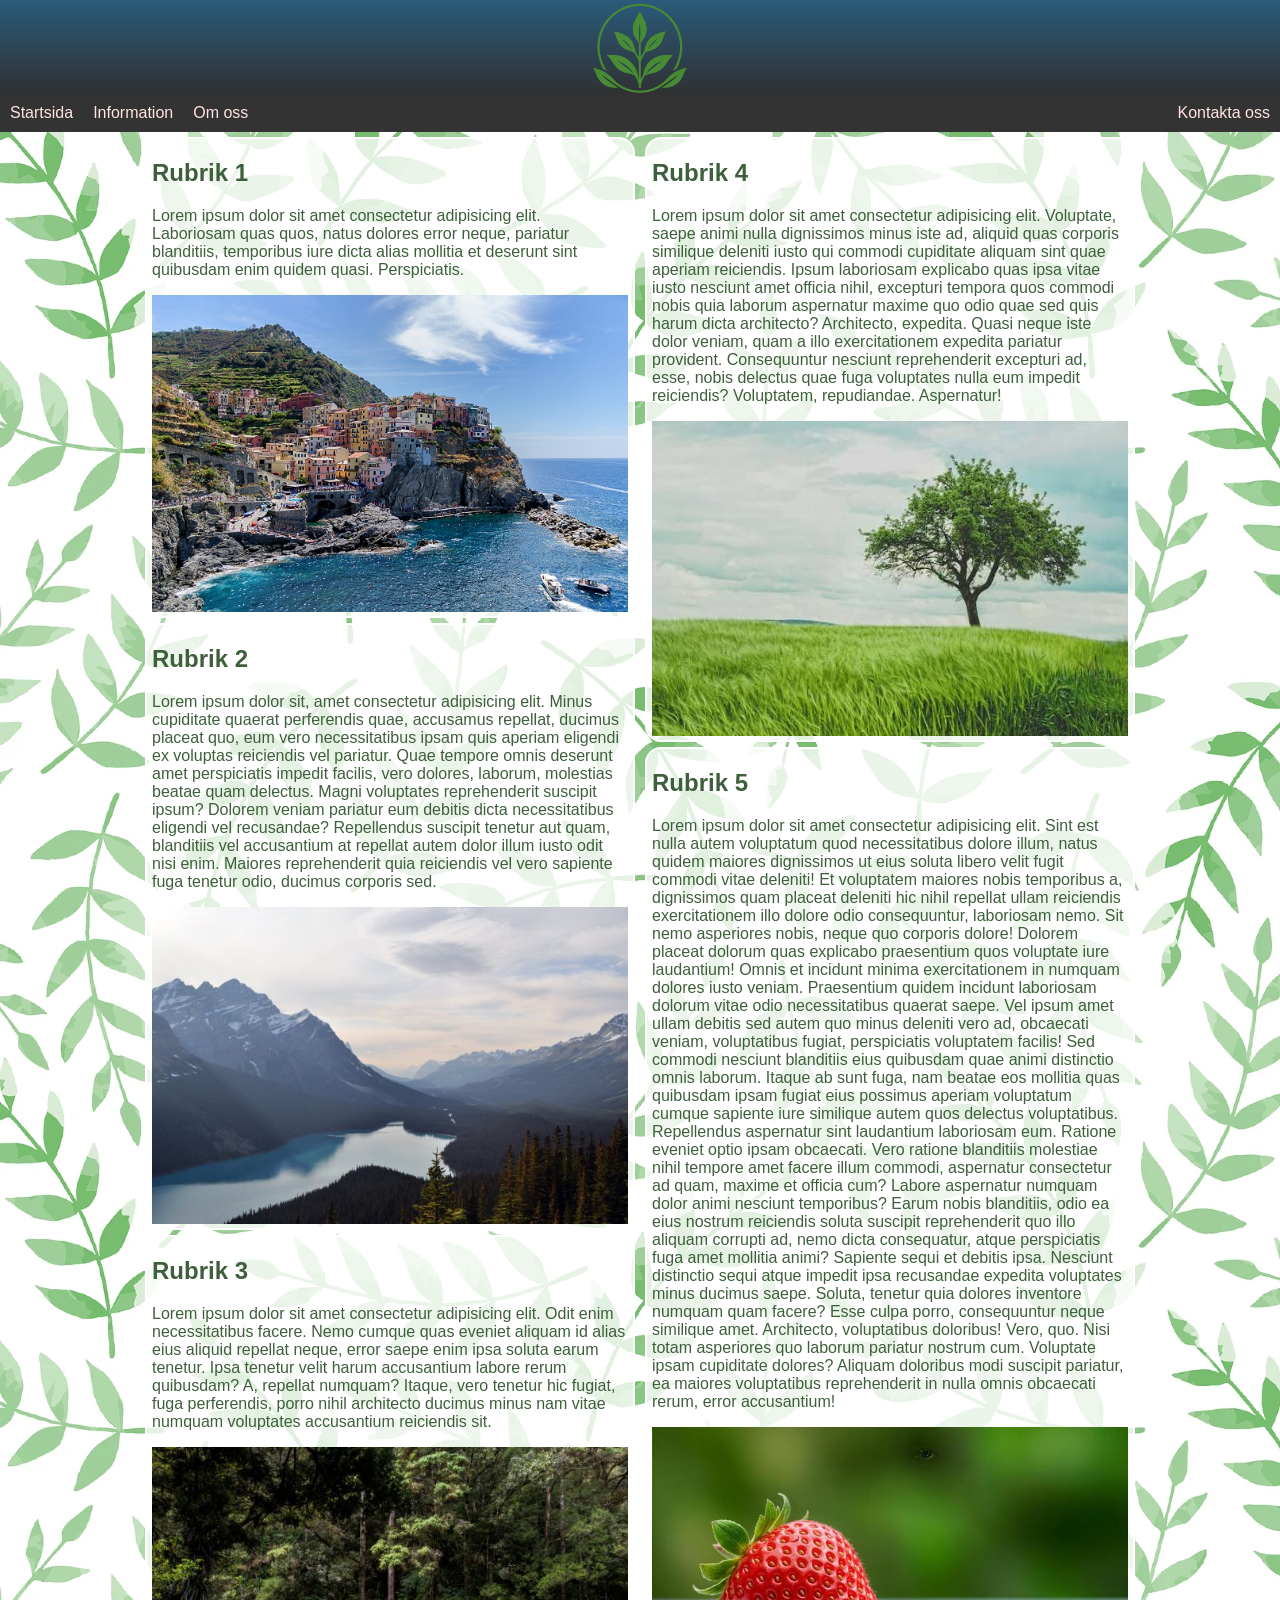
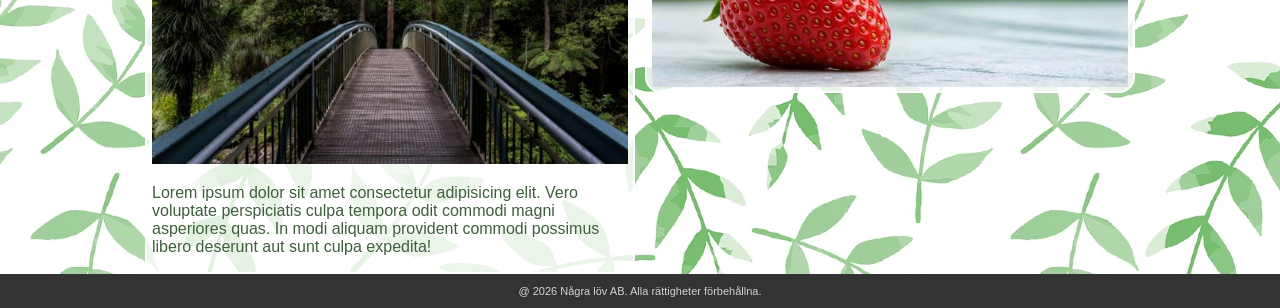
<file: index.html>
<!DOCTYPE html>
<html lang="en">
<head>
    <meta charset="UTF-8">
    <meta name="viewport" content="width=device-width, initial-scale=1.0">
    <link rel="stylesheet" href="projekt.css">
    <title>Projekt: Startsida</title>
</head>
<body>
    <header>
        <div class="logo">
            <a href="projekt.html"><img src="bilder/logo.png" alt="Logo"></a>
        </div>
    </header>
        <nav>
            <ul>
                <li><a href="projekt.html">Startsida</a></li>
                <li><a href="info.html">Information</a></li>
                <li><a href="about.html">Om oss</a></li>
                <li class="liHöger"><a href="kontakt.html">Kontakta oss</a></li>
            </ul>
        </nav>
    <section>
       <div class="container">
            <div>
                <h2>Rubrik 1</h2>
                <p>Lorem ipsum dolor sit amet consectetur adipisicing elit. Laboriosam quas quos, natus dolores error neque, pariatur blanditiis, temporibus iure dicta alias mollitia et deserunt sint quibusdam enim quidem quasi. Perspiciatis.</p>
                <img src="bilder/img_5terre.jpg">
            </div>
            <div>
                <h2>Rubrik 2</h2>
                <p>Lorem ipsum dolor sit, amet consectetur adipisicing elit. Minus cupiditate quaerat perferendis quae, accusamus repellat, ducimus placeat quo, eum vero necessitatibus ipsam quis aperiam eligendi ex voluptas reiciendis vel pariatur.
                Quae tempore omnis deserunt amet perspiciatis impedit facilis, vero dolores, laborum, molestias beatae quam delectus. Magni voluptates reprehenderit suscipit ipsum? Dolorem veniam pariatur eum debitis dicta necessitatibus eligendi vel recusandae?
                Repellendus suscipit tenetur aut quam, blanditiis vel accusantium at repellat autem dolor illum iusto odit nisi enim. Maiores reprehenderit quia reiciendis vel vero sapiente fuga tenetur odio, ducimus corporis sed.</p>
                <img src="bilder/img_mountains.jpg">
            </div>
            <div>
                <h2>Rubrik 3</h2>
                <p>Lorem ipsum dolor sit amet consectetur adipisicing elit. Odit enim necessitatibus facere. Nemo cumque quas eveniet aliquam id alias eius aliquid repellat neque, error saepe enim ipsa soluta earum tenetur.
                Ipsa tenetur velit harum accusantium labore rerum quibusdam? A, repellat numquam? Itaque, vero tenetur hic fugiat, fuga perferendis, porro nihil architecto ducimus minus nam vitae numquam voluptates accusantium reiciendis sit.</p>
                <img src="bilder/img_forest.jpg">
                <p>Lorem ipsum dolor sit amet consectetur adipisicing elit. Vero voluptate perspiciatis culpa tempora odit commodi magni asperiores quas. In modi aliquam provident commodi possimus libero deserunt aut sunt culpa expedita!</p>
            </div>
            <div>
                <h2>Rubrik 4</h2>
                <p>Lorem ipsum dolor sit amet consectetur adipisicing elit. Voluptate, saepe animi nulla dignissimos minus iste ad, aliquid quas corporis similique deleniti iusto qui commodi cupiditate aliquam sint quae aperiam reiciendis.
                Ipsum laboriosam explicabo quas ipsa vitae iusto nesciunt amet officia nihil, excepturi tempora quos commodi nobis quia laborum aspernatur maxime quo odio quae sed quis harum dicta architecto? Architecto, expedita.
                Quasi neque iste dolor veniam, quam a illo exercitationem expedita pariatur provident. Consequuntur nesciunt reprehenderit excepturi ad, esse, nobis delectus quae fuga voluptates nulla eum impedit reiciendis? Voluptatem, repudiandae. Aspernatur!</p>
                <img src="bilder/img_tree.jpg">
            </div>
            <div>
                <h2>Rubrik 5</h2>
                <p>Lorem ipsum dolor sit amet consectetur adipisicing elit. Sint est nulla autem voluptatum quod necessitatibus dolore illum, natus quidem maiores dignissimos ut eius soluta libero velit fugit commodi vitae deleniti!
                Et voluptatem maiores nobis temporibus a, dignissimos quam placeat deleniti hic nihil repellat ullam reiciendis exercitationem illo dolore odio consequuntur, laboriosam nemo. Sit nemo asperiores nobis, neque quo corporis dolore!
                Dolorem placeat dolorum quas explicabo praesentium quos voluptate iure laudantium! Omnis et incidunt minima exercitationem in numquam dolores iusto veniam. Praesentium quidem incidunt laboriosam dolorum vitae odio necessitatibus quaerat saepe.
                Vel ipsum amet ullam debitis sed autem quo minus deleniti vero ad, obcaecati veniam, voluptatibus fugiat, perspiciatis voluptatem facilis! Sed commodi nesciunt blanditiis eius quibusdam quae animi distinctio omnis laborum.
                Itaque ab sunt fuga, nam beatae eos mollitia quas quibusdam ipsam fugiat eius possimus aperiam voluptatum cumque sapiente iure similique autem quos delectus voluptatibus. Repellendus aspernatur sint laudantium laboriosam eum.
                Ratione eveniet optio ipsam obcaecati. Vero ratione blanditiis molestiae nihil tempore amet facere illum commodi, aspernatur consectetur ad quam, maxime et officia cum? Labore aspernatur numquam dolor animi nesciunt temporibus?
                Earum nobis blanditiis, odio ea eius nostrum reiciendis soluta suscipit reprehenderit quo illo aliquam corrupti ad, nemo dicta consequatur, atque perspiciatis fuga amet mollitia animi? Sapiente sequi et debitis ipsa.
                Nesciunt distinctio sequi atque impedit ipsa recusandae expedita voluptates minus ducimus saepe. Soluta, tenetur quia dolores inventore numquam quam facere? Esse culpa porro, consequuntur neque similique amet. Architecto, voluptatibus doloribus!
                Vero, quo. Nisi totam asperiores quo laborum pariatur nostrum cum. Voluptate ipsam cupiditate dolores? Aliquam doloribus modi suscipit pariatur, ea maiores voluptatibus reprehenderit in nulla omnis obcaecati rerum, error accusantium!</p>
                <img src="bilder/img_strawberry.jpg">
            </div>
       </div>
    </section>
    <footer>
        <p>@ 2026 Några löv AB. Alla rättigheter förbehållna.</p>
    </footer>
</body>
</html>
</file>
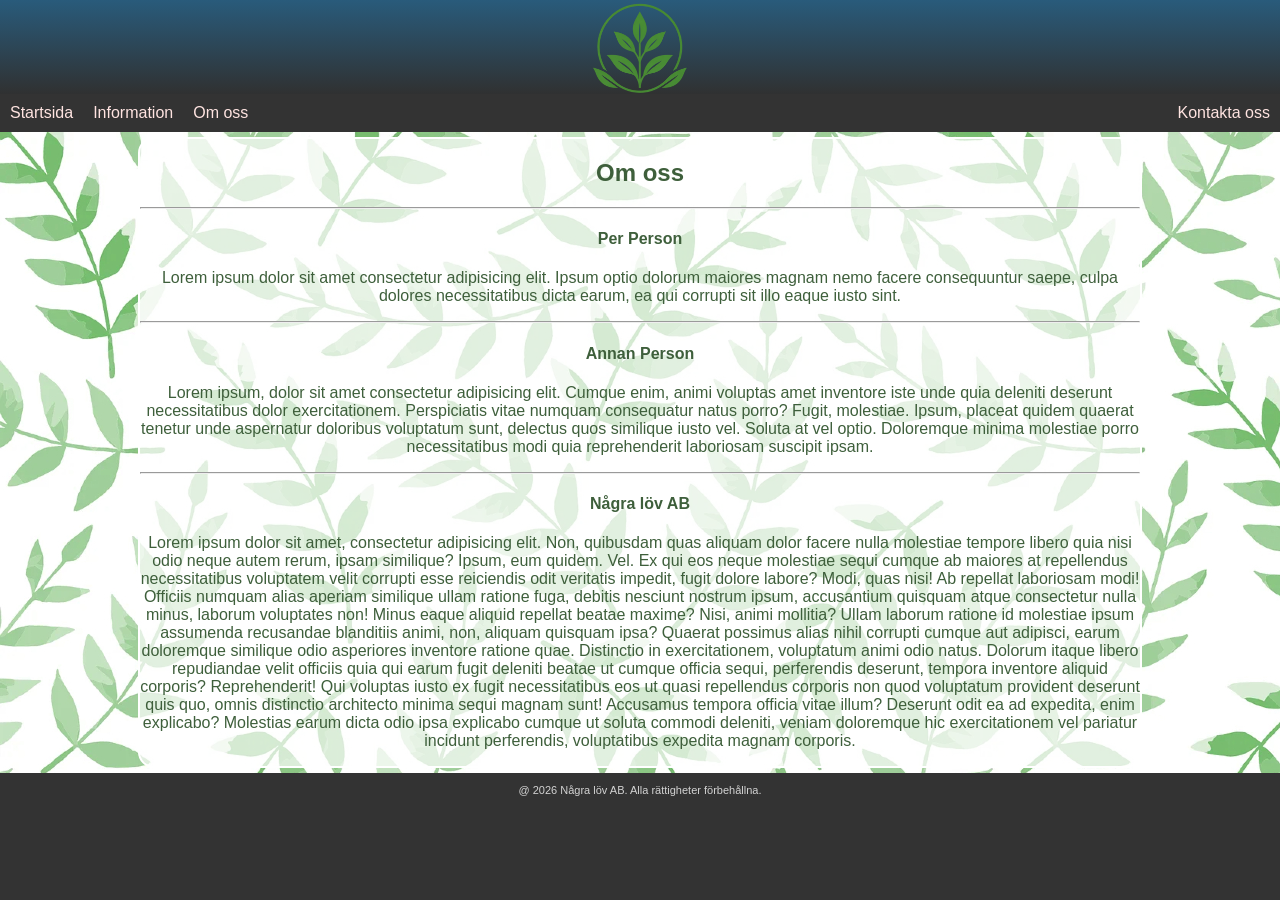
<file: about.html>
<!DOCTYPE html>
<html lang="en">
<head>
    <meta charset="UTF-8">
    <meta name="viewport" content="width=device-width, initial-scale=1.0">
    <link rel="stylesheet" href="projekt.css">
    <title>Projekt: Om oss!</title>
</head>
<body>
    <header>
        <div class="logo">
            <a href="projekt.html"><img src="bilder/logo.png" alt="Logo"></a>
        </div>
    </header>
        <nav>
            <ul>
                <li><a href="projekt.html">Startsida</a></li>
                <li><a href="info.html">Information</a></li>
                <li><a href="about.html">Om oss</a></li>
                <li class="liHöger"><a href="kontakt.html">Kontakta oss</a></li>
            </ul>
        </nav>
    <section>
        <div class="about">
            <h2>Om oss</h2>
            <hr>
            <h4>Per Person</h4>
            <p>Lorem ipsum dolor sit amet consectetur adipisicing elit. Ipsum optio dolorum maiores magnam nemo facere consequuntur saepe, culpa dolores necessitatibus dicta earum, ea qui corrupti sit illo eaque iusto sint.</p>
            <hr>
            <h4>Annan Person</h4>
            <p>Lorem ipsum, dolor sit amet consectetur adipisicing elit. Cumque enim, animi voluptas amet inventore iste unde quia deleniti deserunt necessitatibus dolor exercitationem. Perspiciatis vitae numquam consequatur natus porro? Fugit, molestiae.
            Ipsum, placeat quidem quaerat tenetur unde aspernatur doloribus voluptatum sunt, delectus quos similique iusto vel. Soluta at vel optio. Doloremque minima molestiae porro necessitatibus modi quia reprehenderit laboriosam suscipit ipsam.</p>
            <hr>
            <h4>Några löv AB</h4>
            <p>Lorem ipsum dolor sit amet, consectetur adipisicing elit. Non, quibusdam quas aliquam dolor facere nulla molestiae tempore libero quia nisi odio neque autem rerum, ipsam similique? Ipsum, eum quidem. Vel.
            Ex qui eos neque molestiae sequi cumque ab maiores at repellendus necessitatibus voluptatem velit corrupti esse reiciendis odit veritatis impedit, fugit dolore labore? Modi, quas nisi! Ab repellat laboriosam modi!
            Officiis numquam alias aperiam similique ullam ratione fuga, debitis nesciunt nostrum ipsum, accusantium quisquam atque consectetur nulla minus, laborum voluptates non! Minus eaque aliquid repellat beatae maxime? Nisi, animi mollitia?
            Ullam laborum ratione id molestiae ipsum assumenda recusandae blanditiis animi, non, aliquam quisquam ipsa? Quaerat possimus alias nihil corrupti cumque aut adipisci, earum doloremque similique odio asperiores inventore ratione quae.
            Distinctio in exercitationem, voluptatum animi odio natus. Dolorum itaque libero repudiandae velit officiis quia qui earum fugit deleniti beatae ut cumque officia sequi, perferendis deserunt, tempora inventore aliquid corporis? Reprehenderit!
            Qui voluptas iusto ex fugit necessitatibus eos ut quasi repellendus corporis non quod voluptatum provident deserunt quis quo, omnis distinctio architecto minima sequi magnam sunt! Accusamus tempora officia vitae illum?
            Deserunt odit ea ad expedita, enim explicabo? Molestias earum dicta odio ipsa explicabo cumque ut soluta commodi deleniti, veniam doloremque hic exercitationem vel pariatur incidunt perferendis, voluptatibus expedita magnam corporis.</p>
        </div>
    </section>
    <footer>
        <p>@ 2026 Några löv AB. Alla rättigheter förbehållna.</p>
    </footer>
</body>
</html>
</file>
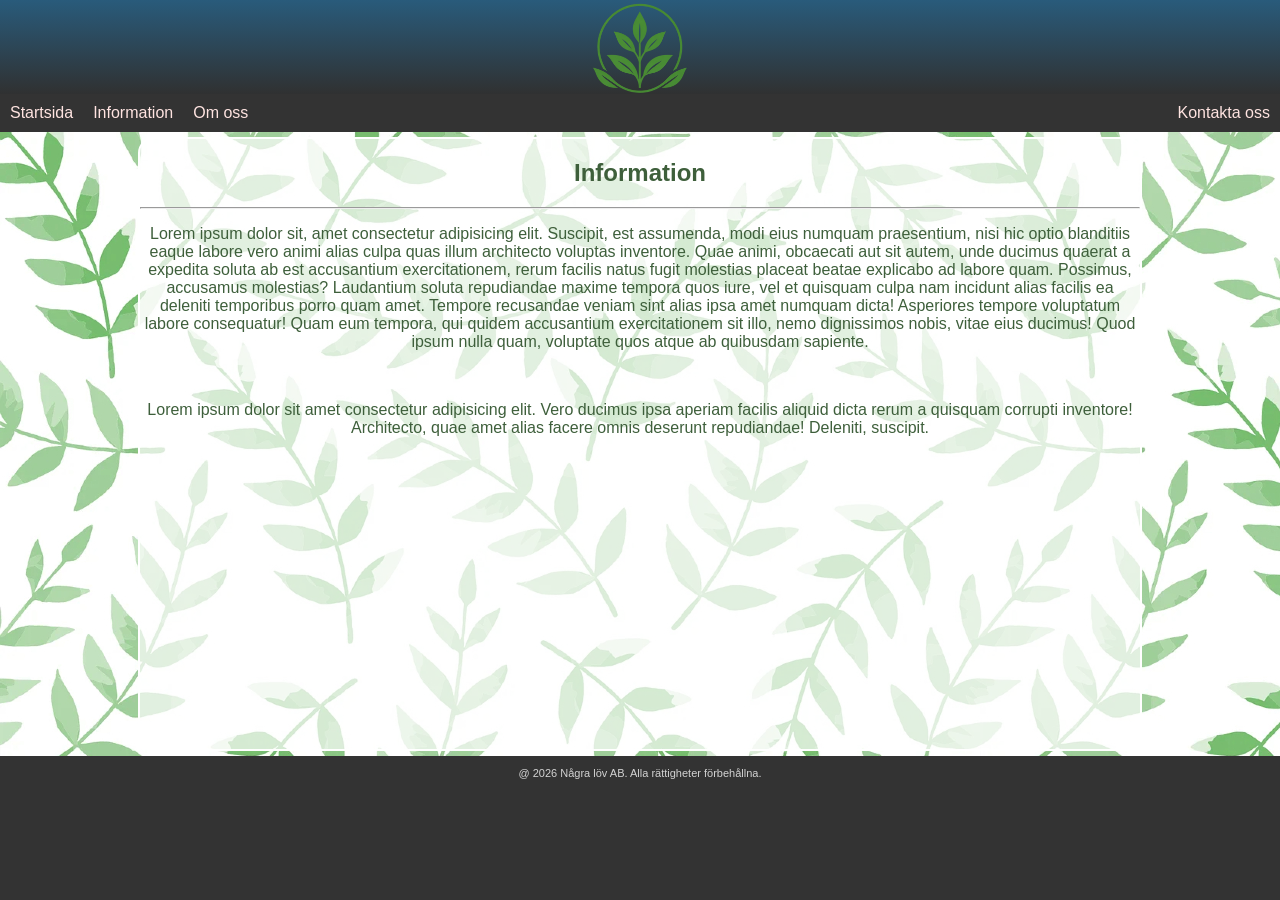
<file: info.html>
<!DOCTYPE html>
<html lang="en">
<head>
    <meta charset="UTF-8">
    <meta name="viewport" content="width=device-width, initial-scale=1.0">
    <link rel="stylesheet" href="projekt.css">
    <title>Projekt: Information</title>
</head>
<body>
    <header>
        <div class="logo">
            <a href="projekt.html"><img src="bilder/logo.png" alt="Logo"></a>
        </div>
    </header>
        <nav>
            <ul>
                <li><a href="projekt.html">Startsida</a></li>
                <li><a href="info.html">Information</a></li>
                <li><a href="about.html">Om oss</a></li>
                <li class="liHöger"><a href="kontakt.html">Kontakta oss</a></li>
            </ul>
        </nav>
    <section>
        <div class="info">
            <h2>Information</h2>
            <hr>
            <p>Lorem ipsum dolor sit, amet consectetur adipisicing elit. Suscipit, est assumenda, modi eius numquam praesentium, nisi hic optio blanditiis eaque labore vero animi alias culpa quas illum architecto voluptas inventore.
            Quae animi, obcaecati aut sit autem, unde ducimus quaerat a expedita soluta ab est accusantium exercitationem, rerum facilis natus fugit molestias placeat beatae explicabo ad labore quam. Possimus, accusamus molestias?
            Laudantium soluta repudiandae maxime tempora quos iure, vel et quisquam culpa nam incidunt alias facilis ea deleniti temporibus porro quam amet. Tempore recusandae veniam sint alias ipsa amet numquam dicta!
            Asperiores tempore voluptatum labore consequatur! Quam eum tempora, qui quidem accusantium exercitationem sit illo, nemo dignissimos nobis, vitae eius ducimus! Quod ipsum nulla quam, voluptate quos atque ab quibusdam sapiente.</p>
            <br>
            <p>Lorem ipsum dolor sit amet consectetur adipisicing elit. Vero ducimus ipsa aperiam facilis aliquid dicta rerum a quisquam corrupti inventore! Architecto, quae amet alias facere omnis deserunt repudiandae! Deleniti, suscipit.</p>
        </div>
    </section>
    <footer>
        <p>@ 2026 Några löv AB. Alla rättigheter förbehållna.</p>
    </footer>
</body>
</html>
</file>
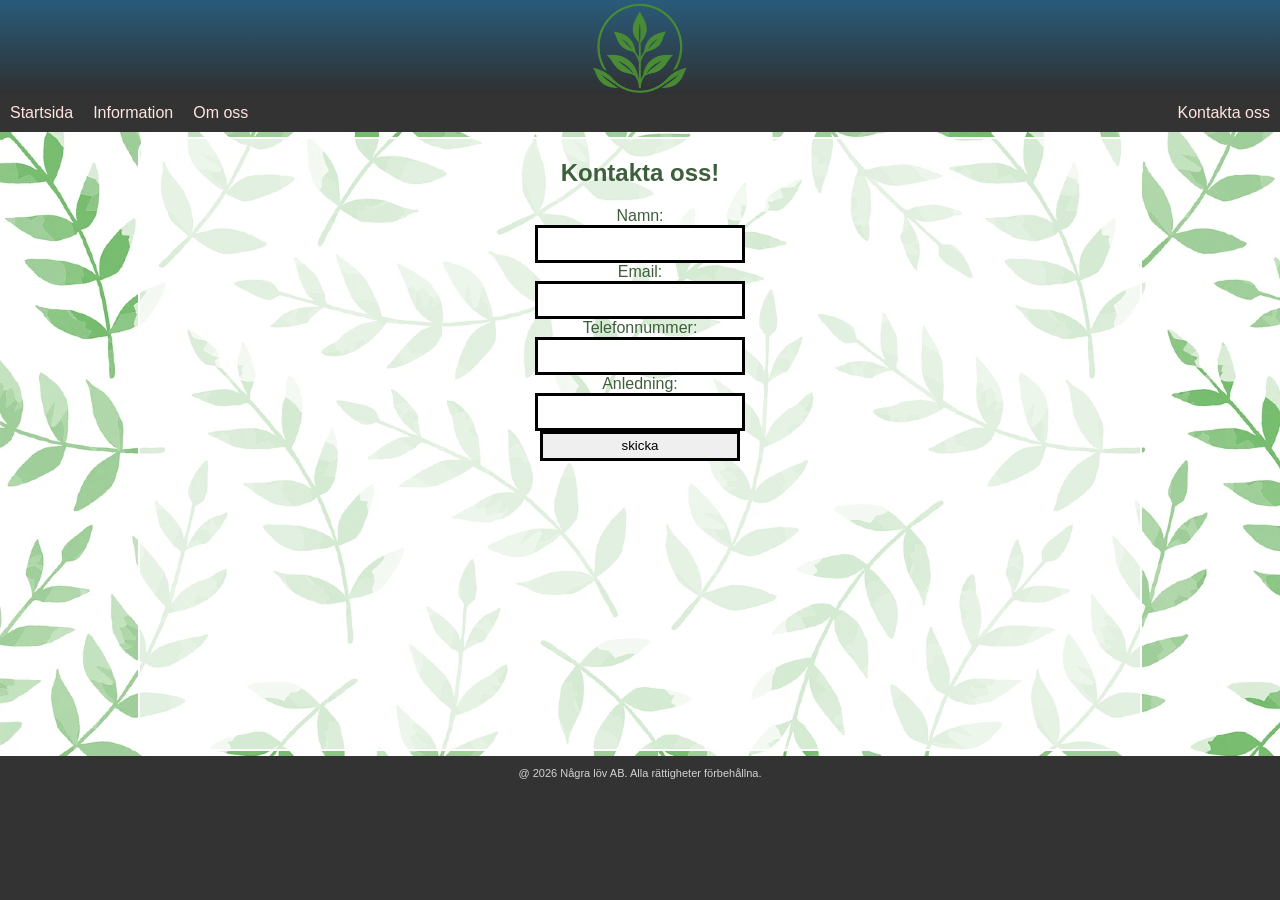
<file: kontakt.html>
<!DOCTYPE html>
<html lang="en">
<head>
    <meta charset="UTF-8">
    <meta name="viewport" content="width=device-width, initial-scale=1.0">
    <link rel="stylesheet" href="projekt.css">
    <title>Projekt: Kontakta oss!</title>
</head>
<body>
    <header>
        <div class="logo">
            <a href="projekt.html"><img src="bilder/logo.png" alt="Logo"></a>
        </div>
    </header>
        <nav>
            <ul>
                <li><a href="projekt.html">Startsida</a></li>
                <li><a href="info.html">Information</a></li>
                <li><a href="about.html">Om oss</a></li>
                <li class="liHöger"><a href="kontakt.html">Kontakta oss</a></li>
            </ul>
        </nav>
    <section>
        <div class="contact">
            <form> 
                <h1>Kontakta oss!</h1>
                    
                <label for="namn">Namn:</label><br>
                <input type="text" class="namn" namn="namn">

                <label for="email">Email:</label>
                <input type="text" class="email" email="email">

                <label for="telefonnummer">Telefonnummer:</label>
                <input type="text" class="telefonnummer" telefonnummer="telefonnummer"> 

                <label for="anledning">Anledning:</label><br>
                <input type="text" class="namn" namn="namn">

                <input type="submit" value="skicka"><br>
            </form>
        </div>
    </section>
    <footer>
        <p>@ 2026 Några löv AB. Alla rättigheter förbehållna.</p>
    </footer>
</body>
</html>
</file>
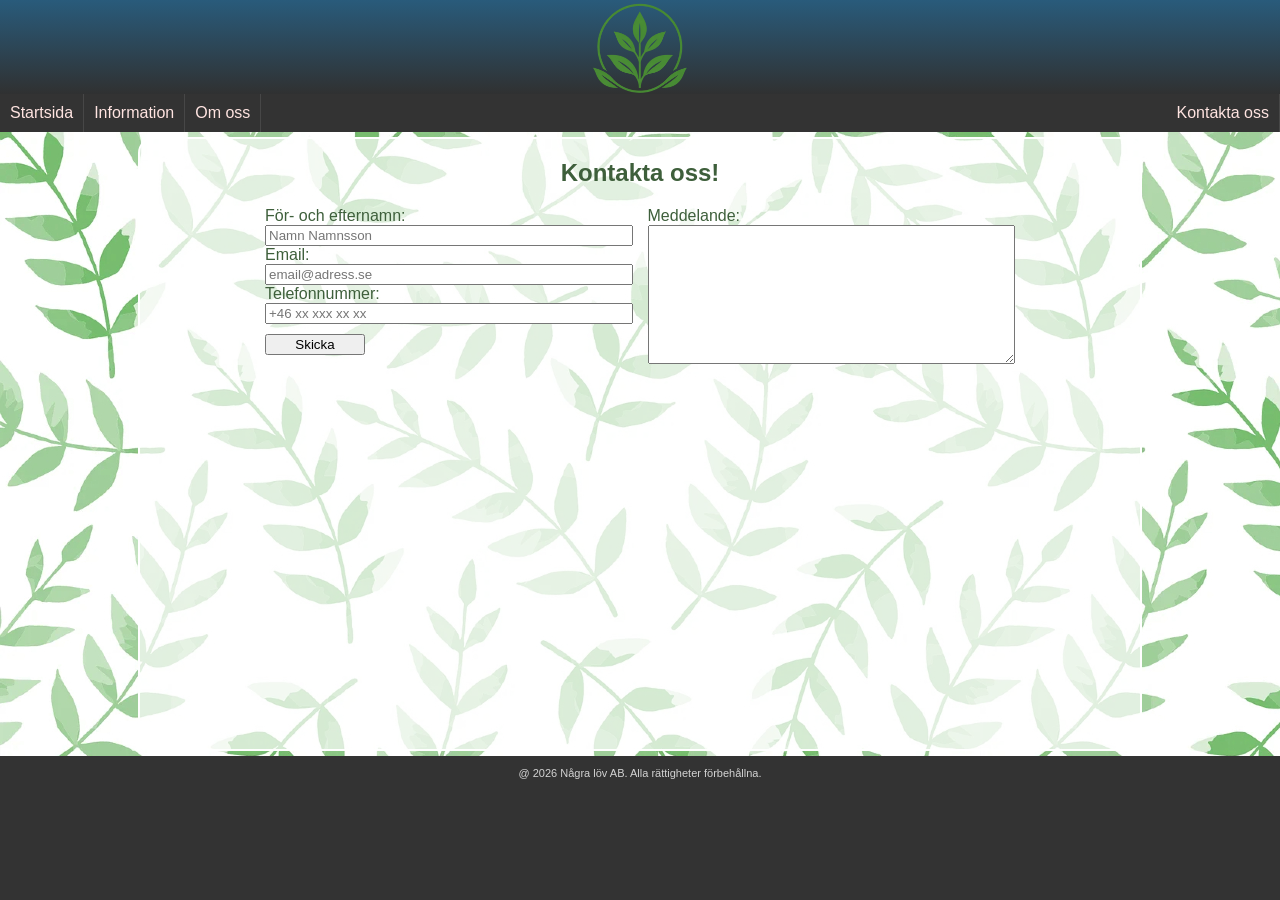
<file: kontakt2.html>
<!DOCTYPE html>
<html lang="en">
<head>
    <meta charset="UTF-8">
    <meta name="viewport" content="width=device-width, initial-scale=1.0">
    <link rel="stylesheet" href="kontakt2.css">
    <title>Projekt: Kontakta oss!</title>
</head>
<body>
    <header>
        <div class="logo">
            <a href="projekt.html"><img src="bilder/logo.png" alt="Logo"></a>
        </div>
    </header>
        <nav>
            <ul>
                <li><a href="projekt.html">Startsida</a></li>
                <li><a href="info.html">Information</a></li>
                <li><a href="about.html">Om oss</a></li>
                <li class="liHöger"><a href="kontakt.html">Kontakta oss</a></li>
            </ul>
        </nav>
    <section>
        <div class="contact">
                <h1>Kontakta oss!</h1>
            <form> 
                <div class="vänsterCol"> 
                    <label class="namnLabel" for="namn">För- och efternamn: </label>
                    <input class="namnInput" type="text" id="namn" placeholder="Namn Namnsson">
                    
                    <label class="emailLabel" for="email">Email: </label>
                    <input class="emailInput" type="text" id="email" placeholder="email@adress.se">

                    <label class="telefonnummerLabel" for="telefonnummer">Telefonnummer: </label>
                    <input class="telefonnummerInput" type="text" id="telefonnummer" placeholder="+46 xx xxx xx xx"> 
                   
                    <input class="submit" type="submit" value="Skicka">

                </div>
                <div class="högerCol"> 
                    <label class="meddelandeLabel"for="meddelande">Meddelande: </label>
                    <textarea class="meddelandeInput" type="text" id="meddelande"></textarea>
                </div> 
            </form>
        </div>
    </section>
    <footer>
        <p>@ 2026 Några löv AB. Alla rättigheter förbehållna.</p>
    </footer>
</body>
</html>
</file>
<file: projekt.css>
header {
    background: #333;
    background: linear-gradient(0deg, rgb(48, 48, 48) 8%, rgb(41, 91, 123) 100%);
}

header img {
    width: 100px;;
}

header .logo {
    text-align:center;
    margin-bottom: -10px;
}

body {
    background-color: #333333;
    font-family: 'Segoe UI', Tahoma, Geneva, Verdana, sans-serif;
    margin: 0;
}

/* Navigationbar */
ul {
    list-style-type: none;
    margin: 0;
    padding-left: 0;
    overflow: hidden;
    background-color: #333333;
    font-weight: 500;
}   

li {
    float: left;
}

li a {
    display: block;
    color:#ffe4e1;
    padding: 10px;
    text-decoration: none;
}

li a:hover {
    background-color: #555555;
}

.liHöger {
    float: right;
}
/* Slutet av navigationbar:en */

/* Section, den del av body som har innehållet av webbplatsen. */
section {
    overflow: hidden;
    margin: 0;
    padding: 0;
    background-image: url(bilder/background2_980x980.jpg);
    color: rgb(62, 95, 59);
}

.container {
    column-count: 2;
    margin-top: 5px;
    margin-bottom: 5px;
    gap: 0;

}

.container div {
    background-color: #ffffffC8;
    margin: 5px;
    margin-top: 0;
    padding-left: 5px;
    padding-right: 5px;
    border: 2px solid rgb(255, 255, 255);
    border-radius: 16px;
    break-inside: avoid;
}

.container img {
    width: 100%;
}

/* Särskilda CSS för Om oss-sidan */
section .about {
    text-align: center;
    background-color: #ffffffB0;
    border: 2px solid rgb(255, 255, 255);
    border-radius: 16px;
    max-width: 1000px;
    margin: auto;
    padding: auto;
    margin-top: 5px;
    margin-bottom: 5px;
    min-height: 610px;
}

/* Särskilda CSS för Information-sidan */
section .info {
    text-align: center;
    background-color: #ffffffB0;
    border: 2px solid rgb(255, 255, 255);
    border-radius: 16px;
    max-width: 1000px;
    margin: auto;
    padding: auto;
    margin-top: 5px;
    margin-bottom: 5px;
    min-height: 610px;
}

/* Formulär, kontakta oss */
section .contact {
    text-align: center;
    background-color: #ffffffB0;
    border: 2px solid rgb(255, 255, 255);
    border-radius: 16px;
    max-width: 1000px;
    margin: auto;
    padding: auto;
    margin-top: 5px;
    margin-bottom: 5px;
    min-height: 610px;
}

/* Sammys del */
input {
    width: 200px;
    height: 30px;
    display: block;
    margin-bottom: 15px;
    border: solid black;
    margin: auto;

}

input[type="text"]
input[type="email"] {
    width: 200px;
    height: 30px;

}

textarea {
    display: block;
    margin: 0 auto;
    text-align: center;

}
/* Slut av CSS för kontaktform */
/* Slutet av section. */

/* Footer, upphovsrätt-texten */
footer {
    font-size: 11px;
    text-align: center;
    color: lightgray;
}


/* CSS som styr vid skärmstorlek under 500px bredd. */

@media (max-width: 750px) {
    li {
        float: none;
        text-align: center;
    }

    .liHöger {
        float: none;
    }

    .container {
        display: grid;
        gap: 3px;
    }

    section .info {
        margin: 5px;
    }

    section .about {
        margin: 5px;
    }

    section .contact {
        margin: 5px;
    }


}

/* CSS som styr hur brett container får bli. */
@media (min-width: 1000px) {
    .container {
        max-width: 1000px;
        padding: auto;
        margin: auto;
        padding-top: 5px;
    }
}
</file>
<file: kontakt2.css>
header {
    background: #333;
    background: linear-gradient(0deg, rgb(48, 48, 48) 8%, rgb(41, 91, 123) 100%);
}

header img {
    width: 100px;;
}

header .logo {
    text-align:center;
    margin-bottom: -10px;
}

body {
    background-color: #333333;
    font-family: 'Segoe UI', Tahoma, Geneva, Verdana, sans-serif;
    margin: 0;
}

/* Navigationbar */
ul {
    list-style-type: none;
    margin: 0;
    padding-left: 0;
    overflow: hidden;
    background-color: #333333;
    font-weight: 500;
}   

li {
    float: left;
    border-right: 1px rgb(71, 71, 71) solid;
}

li a {
    display: block;
    color:#ffe4e1;
    padding: 10px;
    text-decoration: none;
}

li a:hover {
    background-color: #555555;
}

.liHöger {
    float: right;
}
/* Slutet av navigationbar:en */

/* Section, den del av body som har innehållet av webbplatsen. */
section {
    overflow: hidden;
    margin: 0;
    padding: 0;
    padding-bottom: 5px;
    background-image: url(bilder/background2_980x980.jpg);
    color: rgb(62, 95, 59);
}

.container {
    column-count: 2;
    margin-top: 5px;
    margin-bottom: 5px;
    gap: 0;

}

.container div {
    background-color: #ffffffC8;
    margin: 5px;
    margin-top: 0;
    border: 2px solid rgb(255, 255, 255);
    border-radius: 16px;
    break-inside: avoid;
}

.container img {
    width: 100%;
}

/* Särskilda CSS för Om oss-sidan */
section .about {
    text-align: center;
    background-color: #ffffffB0;
    border: 2px solid rgb(255, 255, 255);
    border-radius: 16px;
    max-width: 1000px;
    margin: 5px;
    padding: auto;
    margin-top: 5px;
    min-height: 610px;
}

/* Särskilda CSS för Information-sidan */
section .info {
    text-align: center;
    background-color: #ffffffB0;
    border: 2px solid rgb(255, 255, 255);
    border-radius: 16px;
    max-width: 1000px;
    margin: 5px;
    padding: auto;
    margin-top: 5px;
    min-height: 610px;
}

/* Formulär, kontakta oss */
section .contact {
    text-align: center;
    background-color: #ffffffB0;
    border: 2px solid rgb(255, 255, 255);
    border-radius: 16px;
    max-width: 1000px;
    margin: auto;
    padding: auto;
    margin-top: 5px;
    min-height: 610px;
}

form {
    display: grid;
    grid-template-columns: 1fr 1fr;
    gap: 15px;
    margin: auto;
    text-align: left;
    width: auto;
    max-width: 750px;
}

.vänsterCol {
    display: flex;
    flex-direction: column;
}

.högerCol {
    display: flex;
    flex-direction: column;
}

.submit {
    margin-top: 10px;
    width: 100px;
}

.meddelandeInput {
    height: 133px;
}


/* Slut av CSS för kontaktform */
/* Slutet av section. */

/* Footer, upphovsrätt-texten */
footer {
    font-size: 11px;
    text-align: center;
    color: lightgray;
}


/* CSS som styr vid skärmstorlek under 500px bredd. */

@media (max-width: 750px) {
    li {
        float: none;
        text-align: center;
    }

    .liHöger {
        float: none;
    }

    .container {
        display: grid;
        gap: 3px;
    }

    section .info {
        margin: 5px;
    }

    section .about {
        margin: 5px;
    }

    section .contact {
        margin: 5px;
    }

    form {
        grid-template-columns: 1fr;
    }
}

/* CSS som styr hur brett container får bli. */
@media (min-width: 1000px) {
    .container {
        max-width: 1000px;
        padding: auto;
        margin: auto;
        padding-top: 5px;
    }
}
</file>
